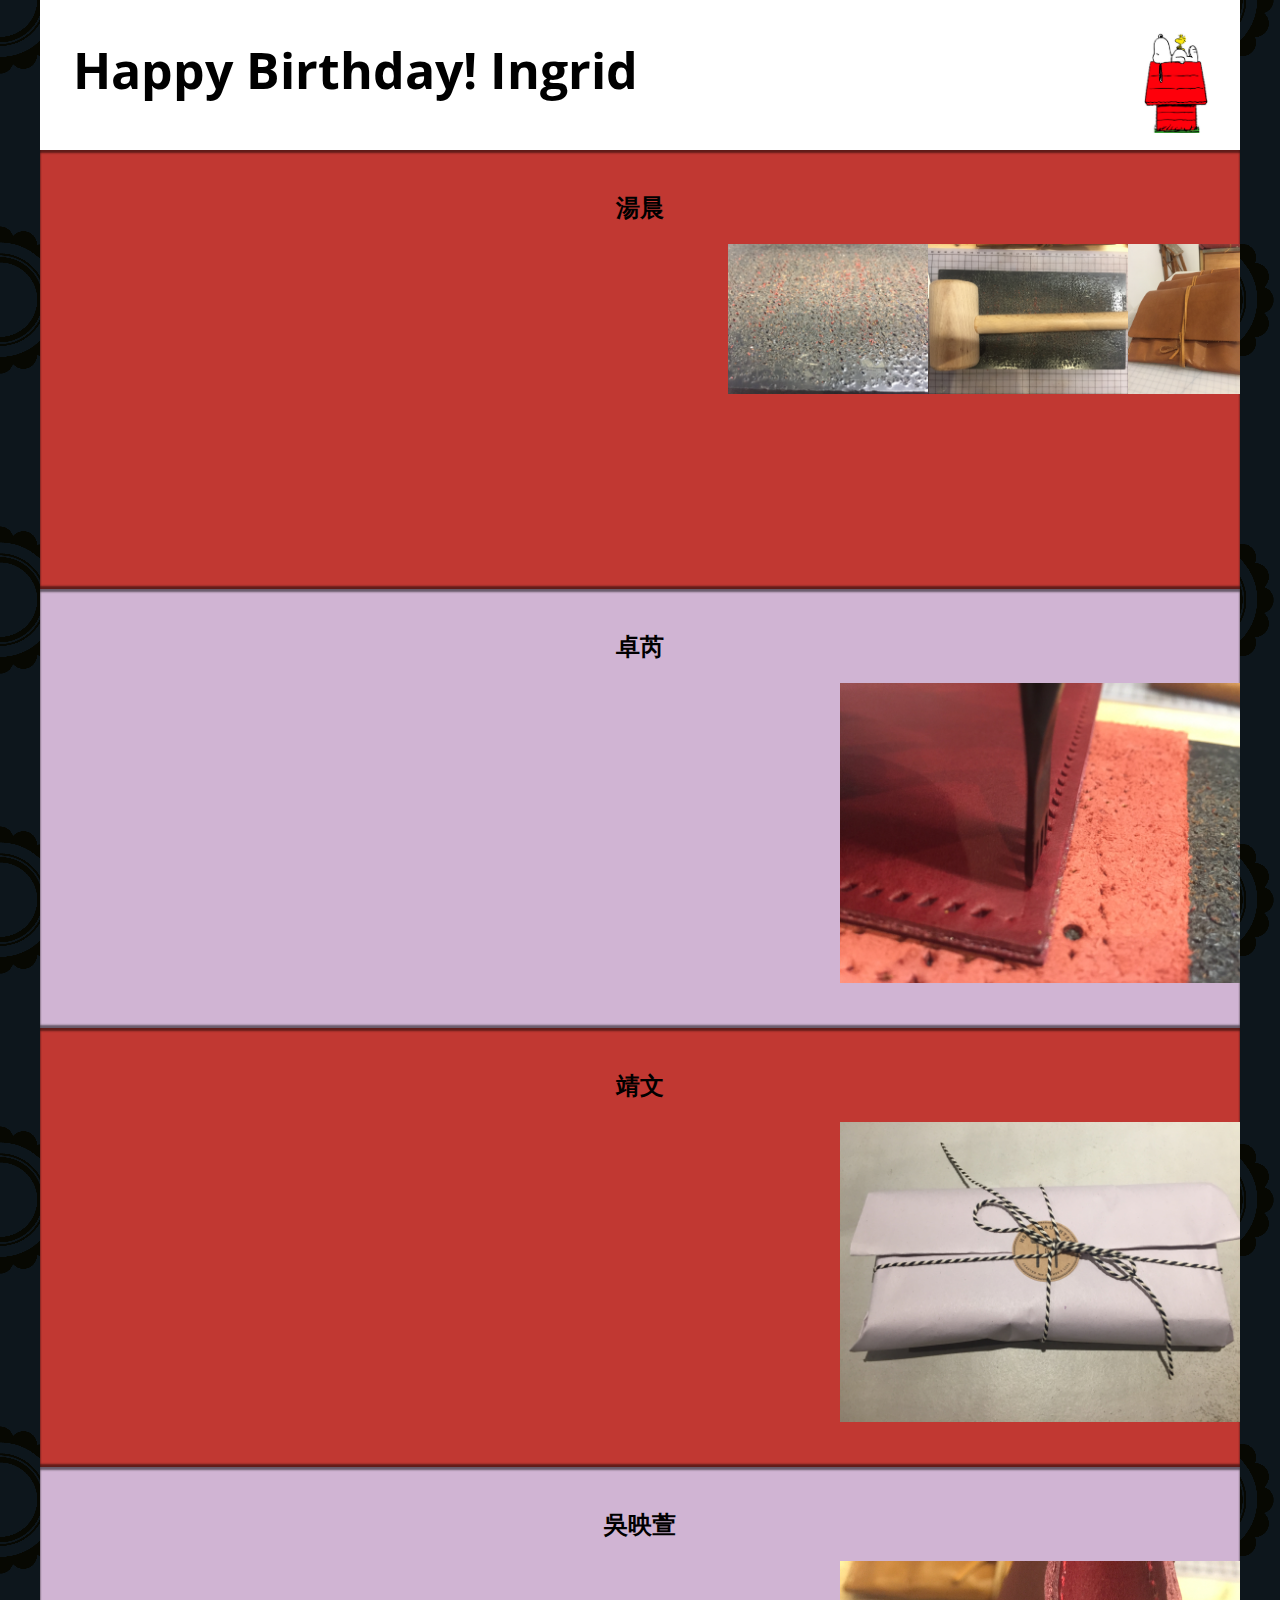
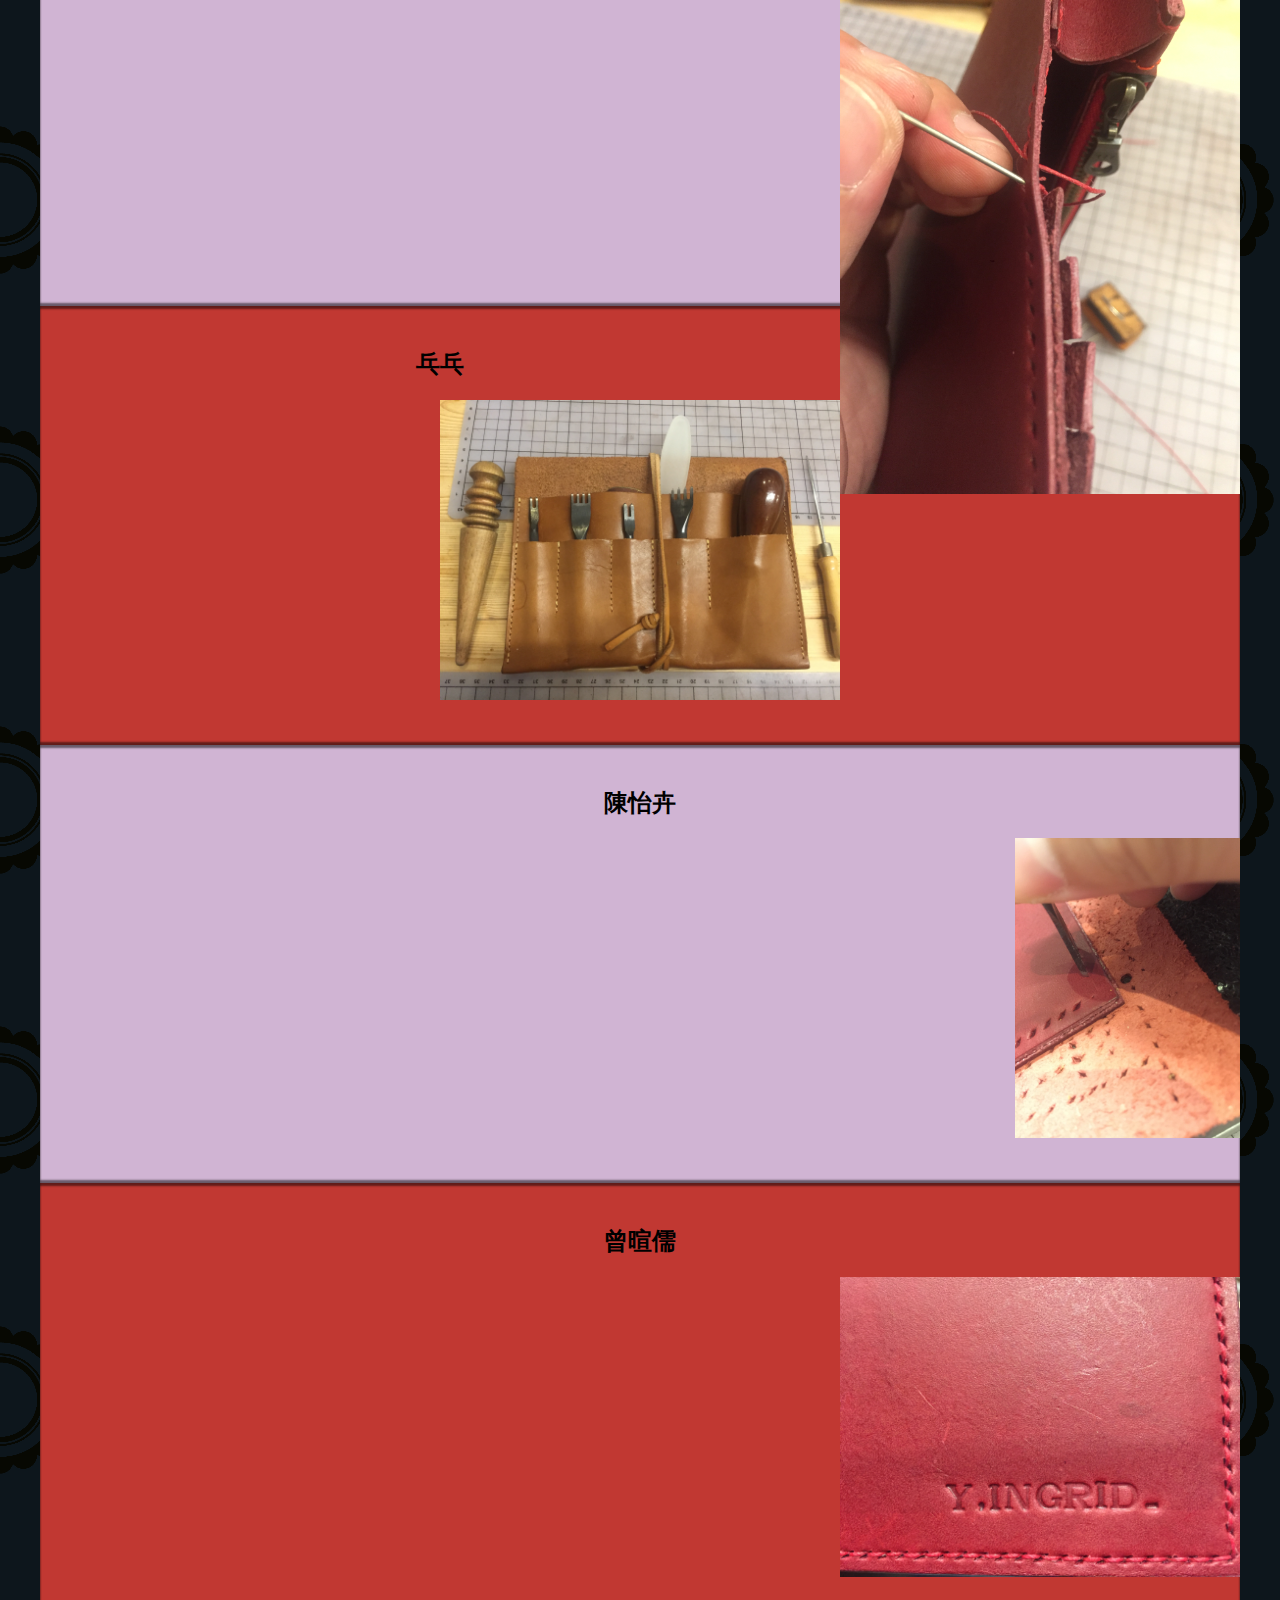
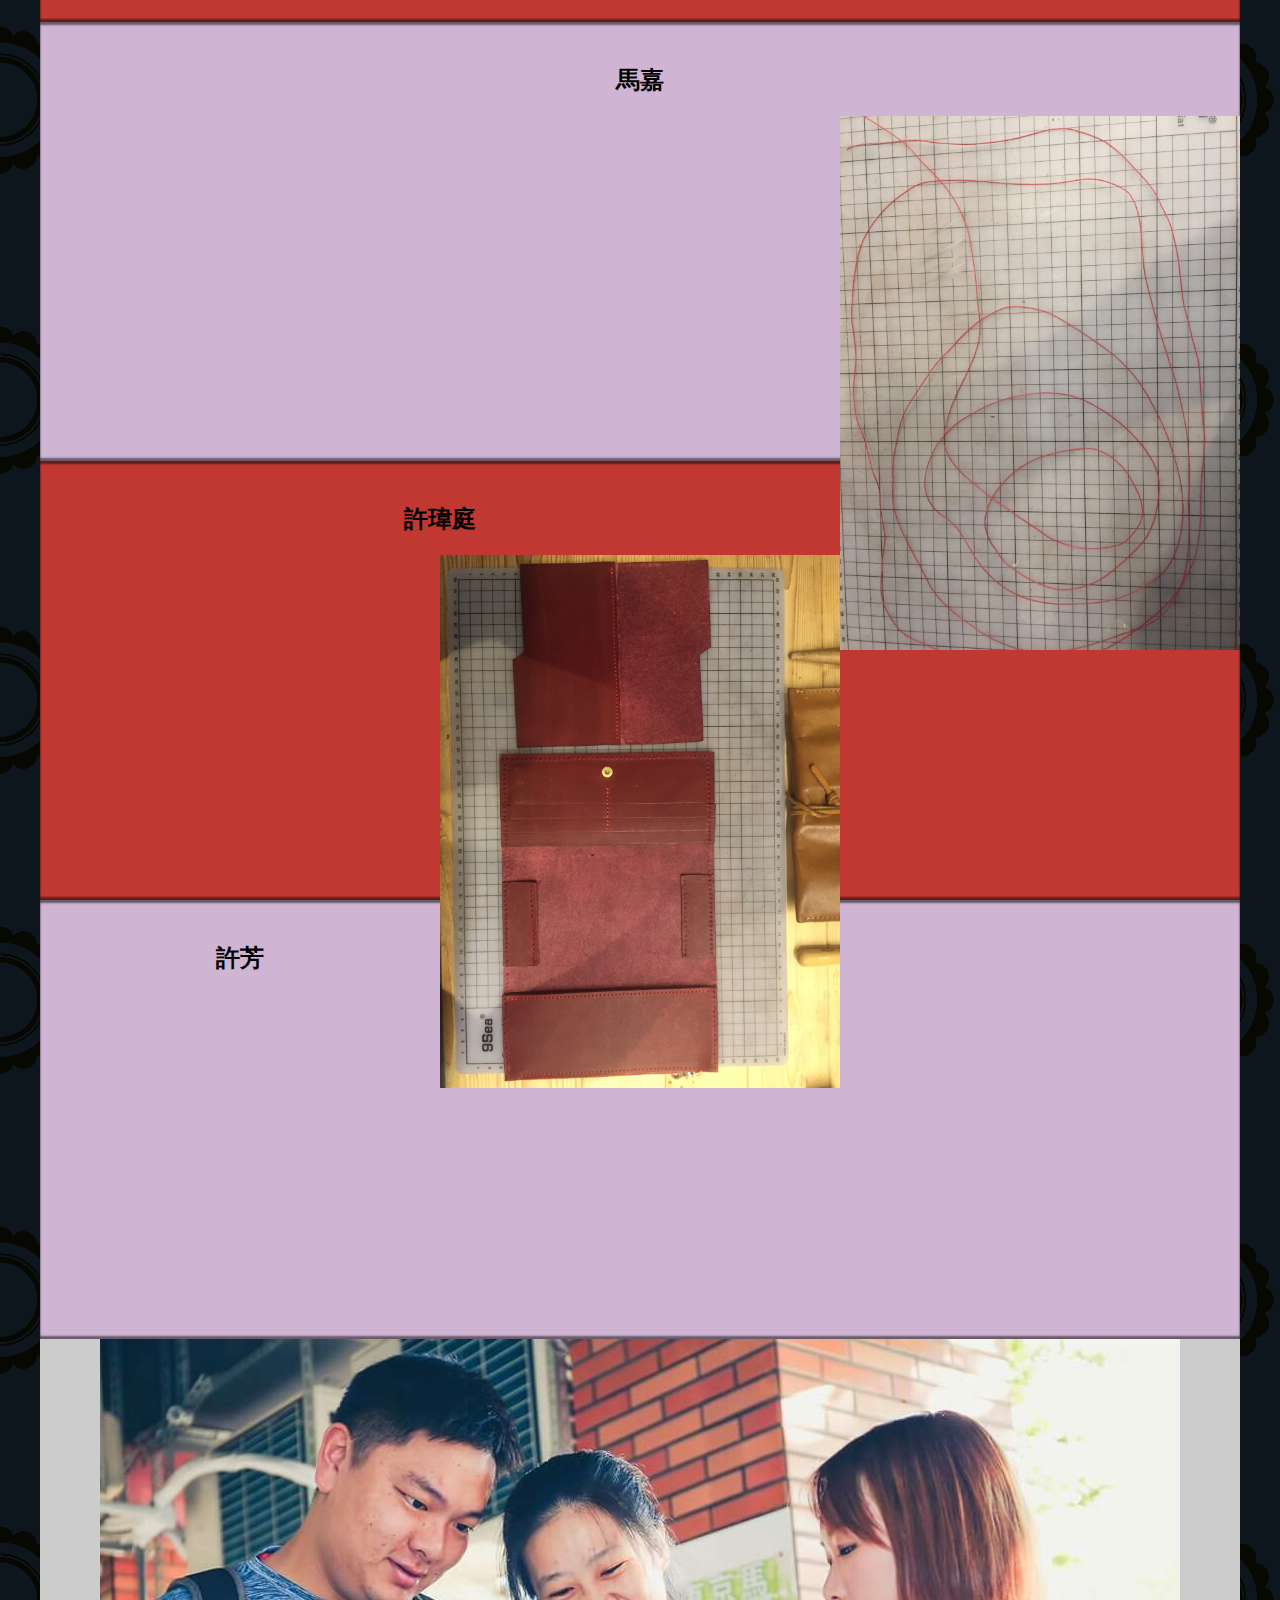
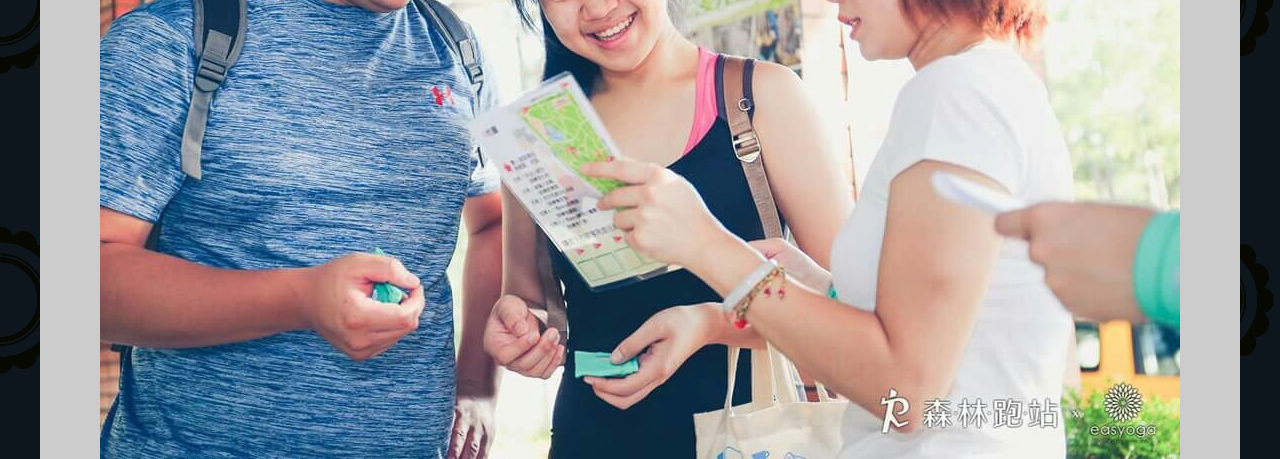
<file: index.html>
<!DOCTYPE html>
<html>
  <head>
    <meta charset="utf-8">
    <meta name="viewport" content="width=device-width">
    <title>Mozilla splash page</title>
    <link href='https://fonts.googleapis.com/css?family=Open+Sans:400,700' rel='stylesheet' type='text/css'>
    <style>
    /* header and body setup */
    html
    {
    font-family: 'Open Sans', sans-serif;
    background: url(pattern.png);
    }
    body {
    width: 100%;
    max-width: 1200px;
    min-width: 360px;
    margin: 0 auto;
    background-color: white;
    position: relative;
    }
    /* Header styling */
    header {
    height: 150px;
    }
    header img {
    height: 100px;
    position: absolute;
    right: 32.5px;
    top: 32.5px;
    }
    h1 {
    font-size: 50px;
    line-height: 140px;
    margin: 0 0 0 32.5px;
    }
    /* main section and video styling */
    main {
    background: #ccc;
    }
    article {
    padding: 20px;
    }
    h2 {
    margin-top: 0;
    }
    p {
    line-height: 2;
    }


    .block{
      clear: left;
      padding: 40px 0;
      background: #c13832;
      box-shadow: inset 0 3px 2px rgba(0,0,0,0.5),
      inset 0 -3px 2px rgba(0,0,0,0.5);
    }
    .block img{
      float: right;
      image-orientation: from-image;
    }
    .block h2{
      text-align: center;
    }

    .block2{
      clear: left;
      padding: 40px 0;
      background: #D0B4D3;
      box-shadow: inset 0 3px 2px rgba(0,0,0,0.5),
      inset 0 -3px 2px rgba(0,0,0,0.5);
    }
    .block2 img{
      float: right;
      image-orientation: from-image;
    }
    .block2 h2{
      text-align: center;
    }

    /*margin: 0 20px 20px 0;*/
    /*max-width: 100%;*/
    /* further info links */
    .further-info {
    clear: left;
    padding: 40px 0;
    background: #c13832;
    box-shadow: inset 0 3px 2px rgba(0,0,0,0.5),
    inset 0 -3px 2px rgba(0,0,0,0.5);
    }
    .further-info a {
      width: 25%;
      display: block;
      float: left;
    }
    .further-info img {
      max-width: 100%;
    }
    .clearfix {
      clear: both;
    }
    /* Red panda image */
    .red-panda img {
      display: block;
      max-width: 100%;
      margin: 0 auto;
    }
    </style>
  </head>
  <body>
    <header>
      <h1>Happy Birthday! Ingrid</h1>
      <!-- insert <img> element, link to the small
      version of the Firefox logo -->
      <img src="images/roof.jpg">
    </header>
    <main>

      <div class="block">
        <h2>湯晨</h2>
        <iframe width="400" height="300" src="https://www.youtube.com/embed/I-cCr7sYsH8" frameborder="0" gesture="media" allow="encrypted-media" allowfullscreen></iframe>
        <img src="images/01湯.jpg" alt="" height="150">
        <img src="images/03湯.jpg" alt="" width="200">
        <img src="images/09湯.jpg" alt="" width="200">
      </div>

      <div class="block2">
        <h2>卓芮</h2>
        <iframe width="400" height="300" src="https://www.youtube.com/embed/tGJR_yCadeU" frameborder="0" gesture="media" allow="encrypted-media" allowfullscreen></iframe>
        <img src="images/25卓芮.jpg" alt="" width="400">
      </div>

      <div class="block">
        <h2>靖文</h2>
        <iframe width="400" height="300" src="https://www.youtube.com/embed/1tpSflcXGyk" frameborder="0" gesture="media" allow="encrypted-media" allowfullscreen></iframe>
        <img src="images/12靖文.jpg" alt="" width="400">
      </div>

      <div class="block2">
        <h2>吳映萱</h2>
        <iframe width="400" height="300" src="https://www.youtube.com/embed/Ob3WHRQD7Ug" frameborder="0" gesture="media" allow="encrypted-media" allowfullscreen></iframe>
        <img src="images/35吳映萱.jpg" alt="" width="400">
      </div>

      <div class="block">
        <h2>乓乓</h2>
        <iframe width="400" height="300" src="https://www.youtube.com/embed/gkvPYYtQySE" frameborder="0" gesture="media" allow="encrypted-media" allowfullscreen></iframe>
        <img src="images/10水雞群組.jpg" alt="" width="400">
      </div>

      <div class="block2">
        <h2>陳怡卉</h2>
        <iframe width="400" height="300" src="https://www.youtube.com/embed/5PGjAdoETDY" frameborder="0" gesture="media" allow="encrypted-media" allowfullscreen></iframe>
        <img src="images/20水雞群組.jpg" alt="" height="300">
      </div>

      <div class="block">
        <h2>曾暄儒</h2>
        <iframe width="400" height="300" src="https://www.youtube.com/embed/2ffmmIx7PTs" frameborder="0" gesture="media" allow="encrypted-media" allowfullscreen></iframe>
        <img src="images/60水雞群組.jpg" alt="" width="400">
      </div>
      <div class="block2">
        <h2>馬嘉</h2>
        <iframe width="400" height="300" src="https://www.youtube.com/embed/niV2JuyOVFI" frameborder="0" gesture="media" allow="encrypted-media" allowfullscreen></iframe>
        <img src="images/11水雞群組.jpg" alt="" width="400">
      </div>
      <div class="block">
        <h2>許瑋庭</h2>
        <iframe width="400" height="300" src="https://www.youtube.com/embed/Ris1ZlJ7Bng" frameborder="0" gesture="media" allow="encrypted-media" allowfullscreen></iframe>
        <img src="images/30許瑋庭.jpg" alt="" width="400">
      </div>

      <div class="block2">
        <h2>許芳</h2>
        <iframe width="400" height="300" src="https://www.youtube.com/embed/QoK3fuMuw_U" frameborder="0" gesture="media" allow="encrypted-media" allowfullscreen></iframe>
        <!-- <img src="images/50許芳.jpg" alt="" width="400"> -->
      </div>


      <!-- <div class="block">
        <h2>Other Hints</h2>
        <img src="images/45.jpg" alt="" width="400">
        <img src="images/47.jpg" alt="" width="400">
        <img src="images/55.jpg" alt="" width="400">
        <img src="images/70.jpg" alt="" width="400">
        <img src="images/71.jpg" alt="" width="400">
      </div> -->

      <div class="red-panda">
        <!-- insert picture element -->
        <img src="images/end.jpg" align="middle" alt="a red panda">
      </div>
    </main>
  </body>
</html>
</file>
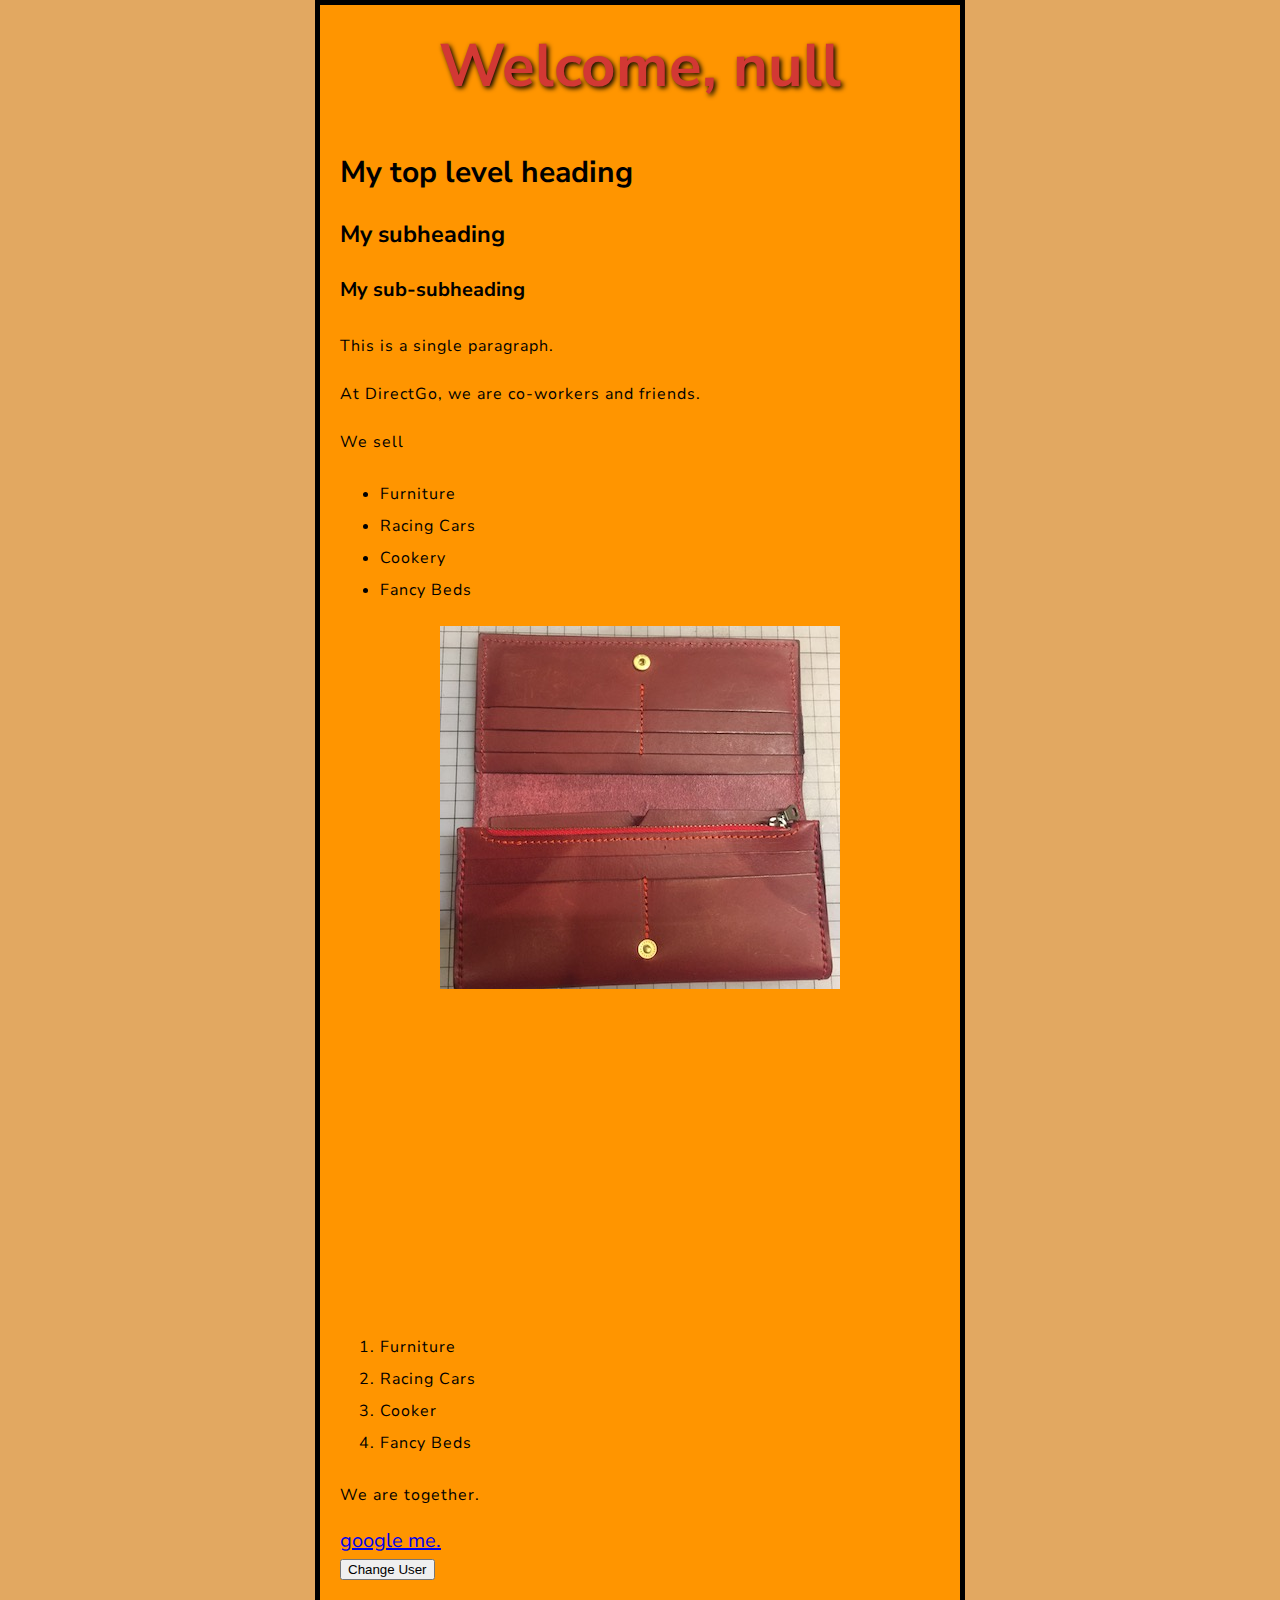
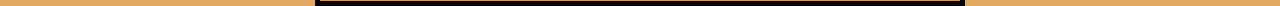
<file: index2.html>
<!DOCTYPE html>
<html>
  <head>
    <meta charset="utf-8">
    <title>I'm title.</title>
    <link href="styles/style.css" rel="stylesheet" type="text/css">
    <link href="https://fonts.googleapis.com/css?family=Cabin|Inconsolata|Nunito|Nunito+Sans|Pacifico|Quicksand|Rubik|VT323" rel="stylesheet">

  </head>
  <body>
    <h1></h1>
    <h2>My top level heading</h2>
    <h3>My subheading</h3>
    <h4>My sub-subheading</h4>
    <p>This is a single paragraph.</p>
    <p>At DirectGo, we are co-workers and friends. </p>
    <p>We sell </p>
    <ul>
      <li>Furniture</li>
      <li>Racing Cars</li>
      <li>Cookery</li>
      <li>Fancy Beds</li>
    </ul>
    <img src="images/70.jpg", alt="scarlett leather long wallet">
    <iframe width="560" height="315" src="https://www.youtube.com/embed/XfJqvDtJVdc" frameborder="0" allowfullscreen></iframe>
    <ol>
      <li>Furniture</li>
      <li>Racing Cars</li>
      <li>Cooker</li>
      <li>Fancy Beds</li>
    </ol>
    <p>We are together.</p>
    <a href="https://google.com">google me.</a><br>
    <button>Change User</button>
    <script src="scripts/main.js"></script>
  </body>
</html>
</file>
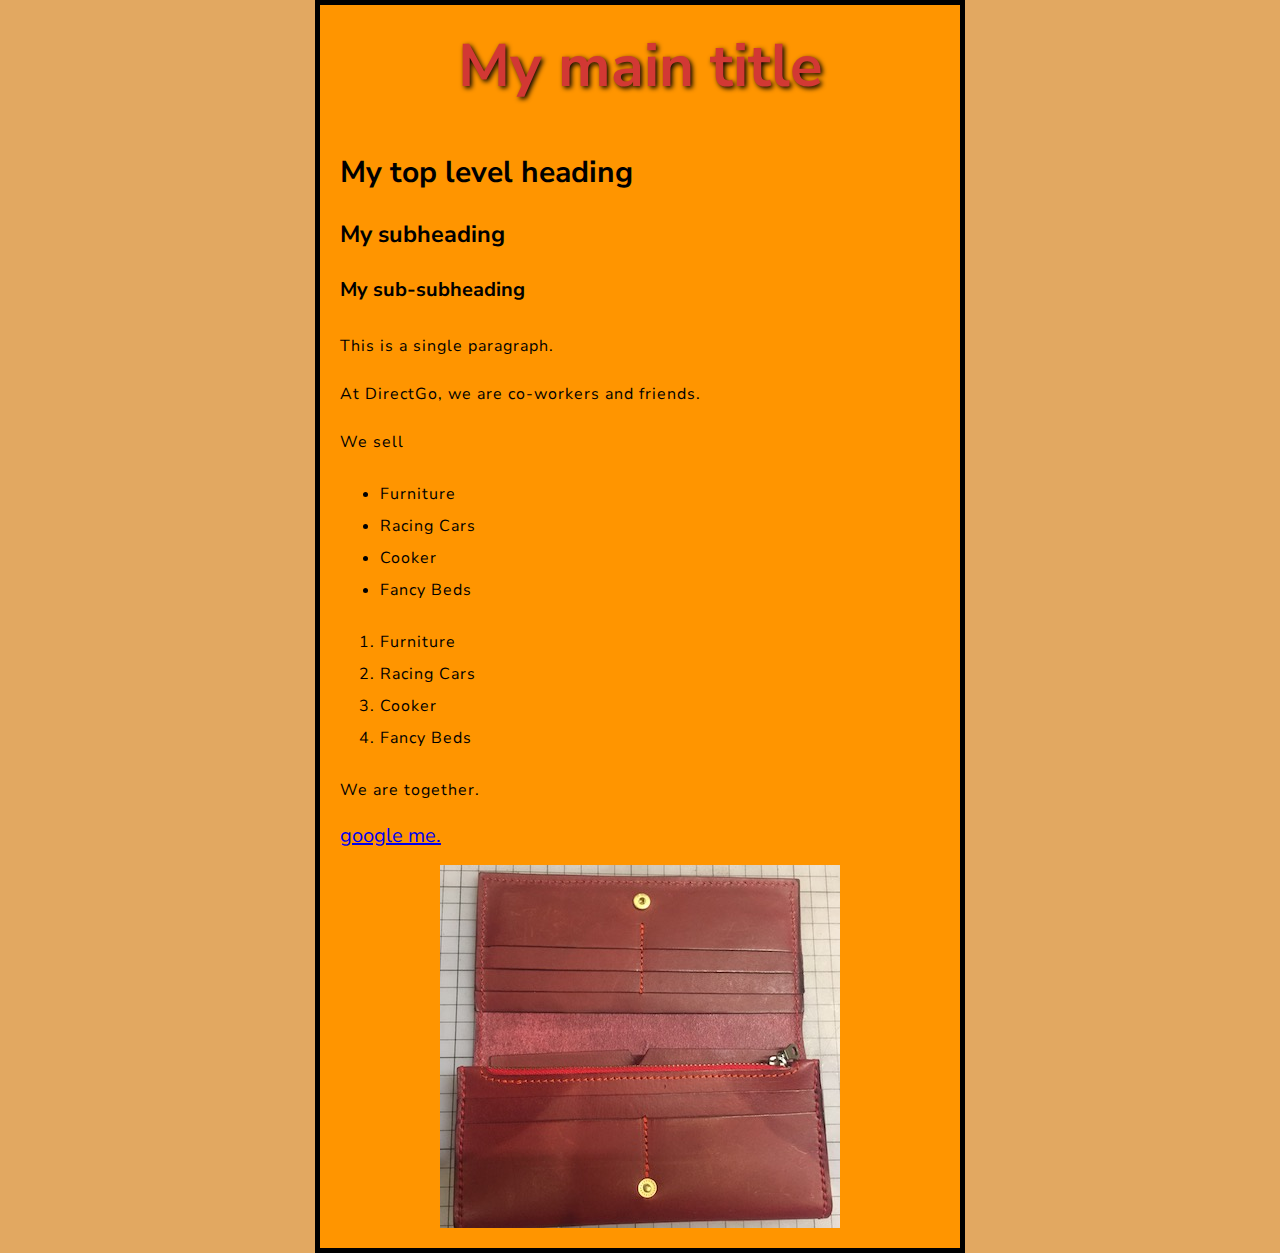
<file: index3.html>
<!DOCTYPE html>
<html>
  <head>
    <meta charset="utf-8">
    <title>I'm title.</title>
    <link href="styles/style.css" rel="stylesheet" type="text/css">
    <link href="https://fonts.googleapis.com/css?family=Cabin|Inconsolata|Nunito|Nunito+Sans|Pacifico|Quicksand|Rubik|VT323" rel="stylesheet">

  </head>
  <body>
    <h1>My main title</h1>
    <h2>My top level heading</h2>
    <h3>My subheading</h3>
    <h4>My sub-subheading</h4>
    <p>This is a single paragraph.</p>
    <p>At DirectGo, we are co-workers and friends. </p>
    <p>We sell </p>
    <ul>
      <li>Furniture</li>
      <li>Racing Cars</li>
      <li>Cooker</li>
      <li>Fancy Beds</li>
    </ul>
    <ol>
      <li>Furniture</li>
      <li>Racing Cars</li>
      <li>Cooker</li>
      <li>Fancy Beds</li>
    </ol>
    <p>We are together.</p>
    <a href="https://google.com">google me.</a>
    <p></p>
    <img src="images/46.jpg", alt="scarlett leather long wallet">
  </body>
</html>
</file>
<file: styles/style.css>
html {
  background-color: #E2A861;
  font-size: 20px; /* px means 'pixels': the base font size is now 10 pixels high  */
  font-family: 'Rubik', sans-serif;
  font-family: 'Pacifico', cursive;
  font-family: 'Quicksand', sans-serif;
  font-family: 'Inconsolata', monospace;
  font-family: 'Cabin', sans-serif;
  font-family: 'VT323', monospace;
  font-family: 'Nunito', sans-serif;
  font-family: 'Nunito Sans', sans-serif;
}

h1{
  margin: 0;
  padding: 20px 0;
  color: #D23834;
  text-shadow: 2px 2px 5px black;
  font-size: 60px;
  text-align: center;
}

p, li {
  font-size: 16px;
  line-height: 2;
  letter-spacing: 1px;
}

body {
  width: 600px;
  margin: 0 auto;
  background-color: #FF9500;
  padding: 0 20px 20px 20px;
  border: 5px solid black;
}

img {
  display: block;
  margin: 0 auto;
}
</file>
